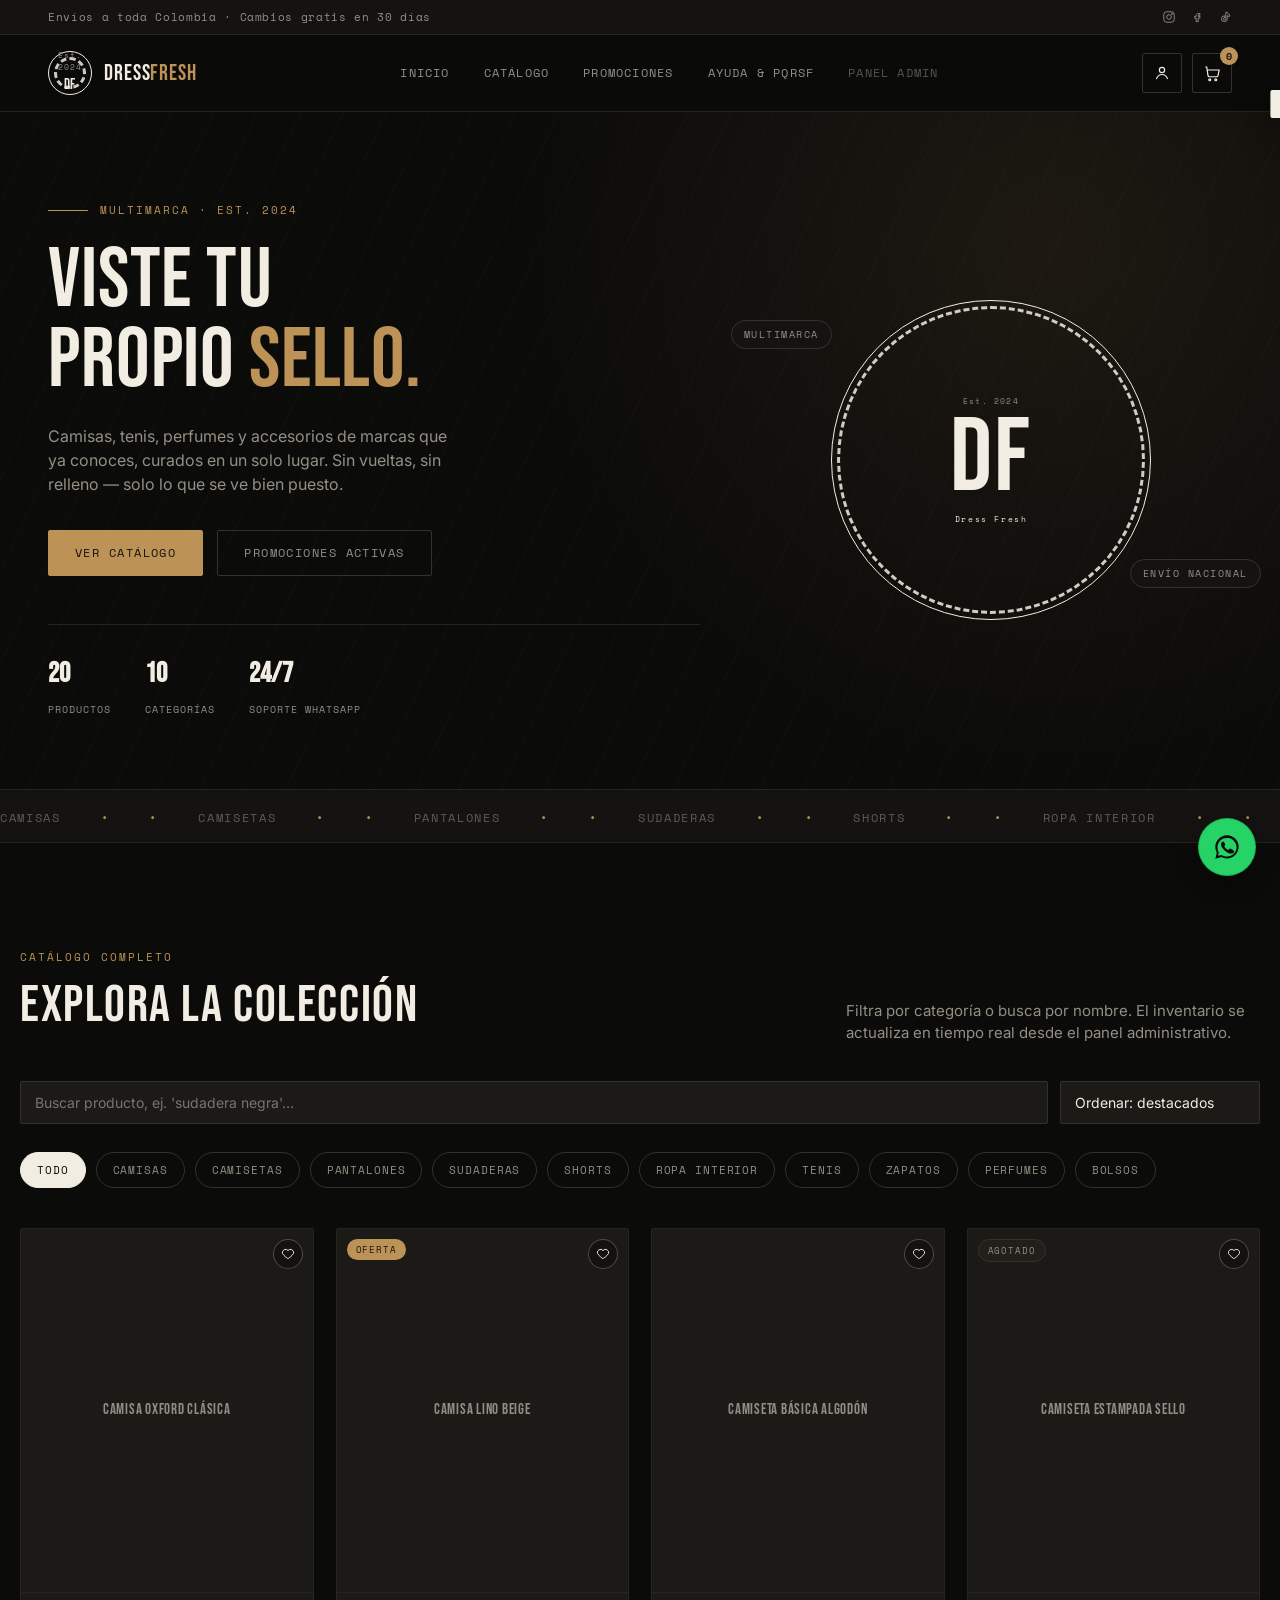
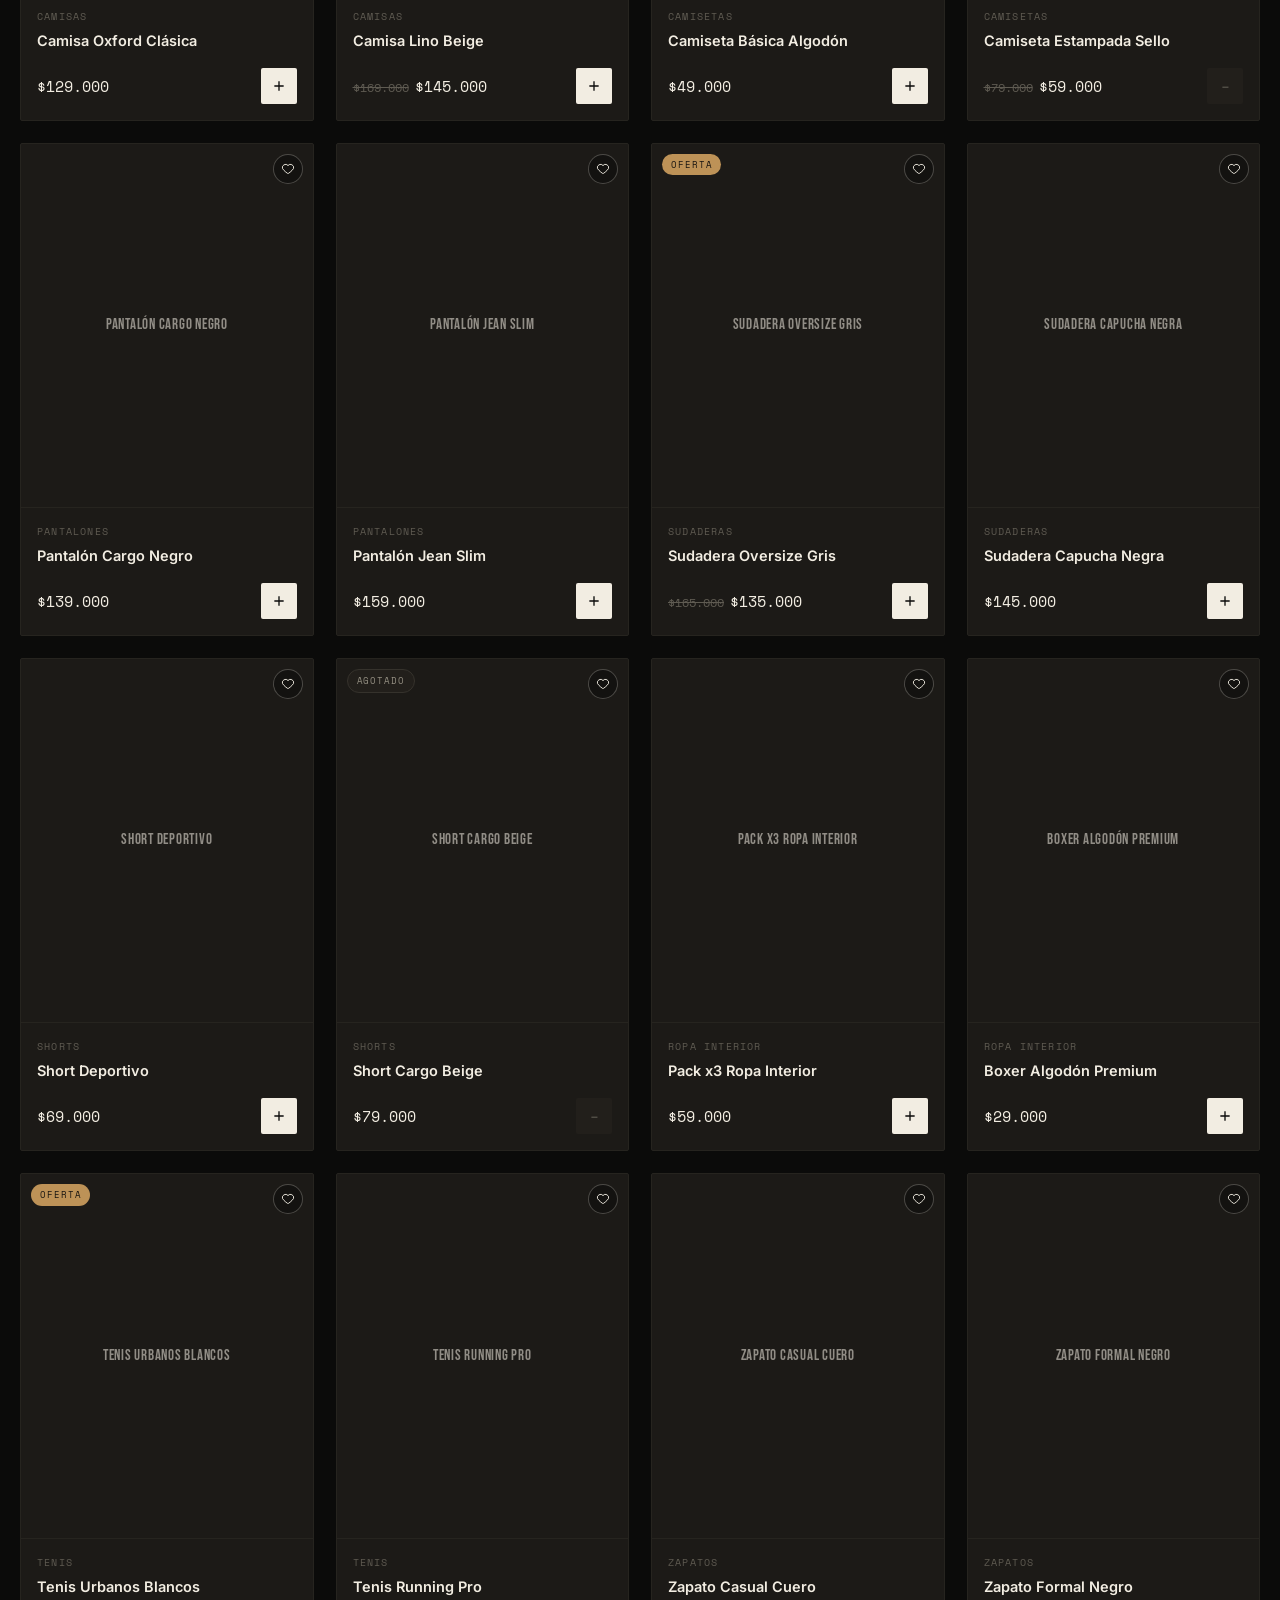
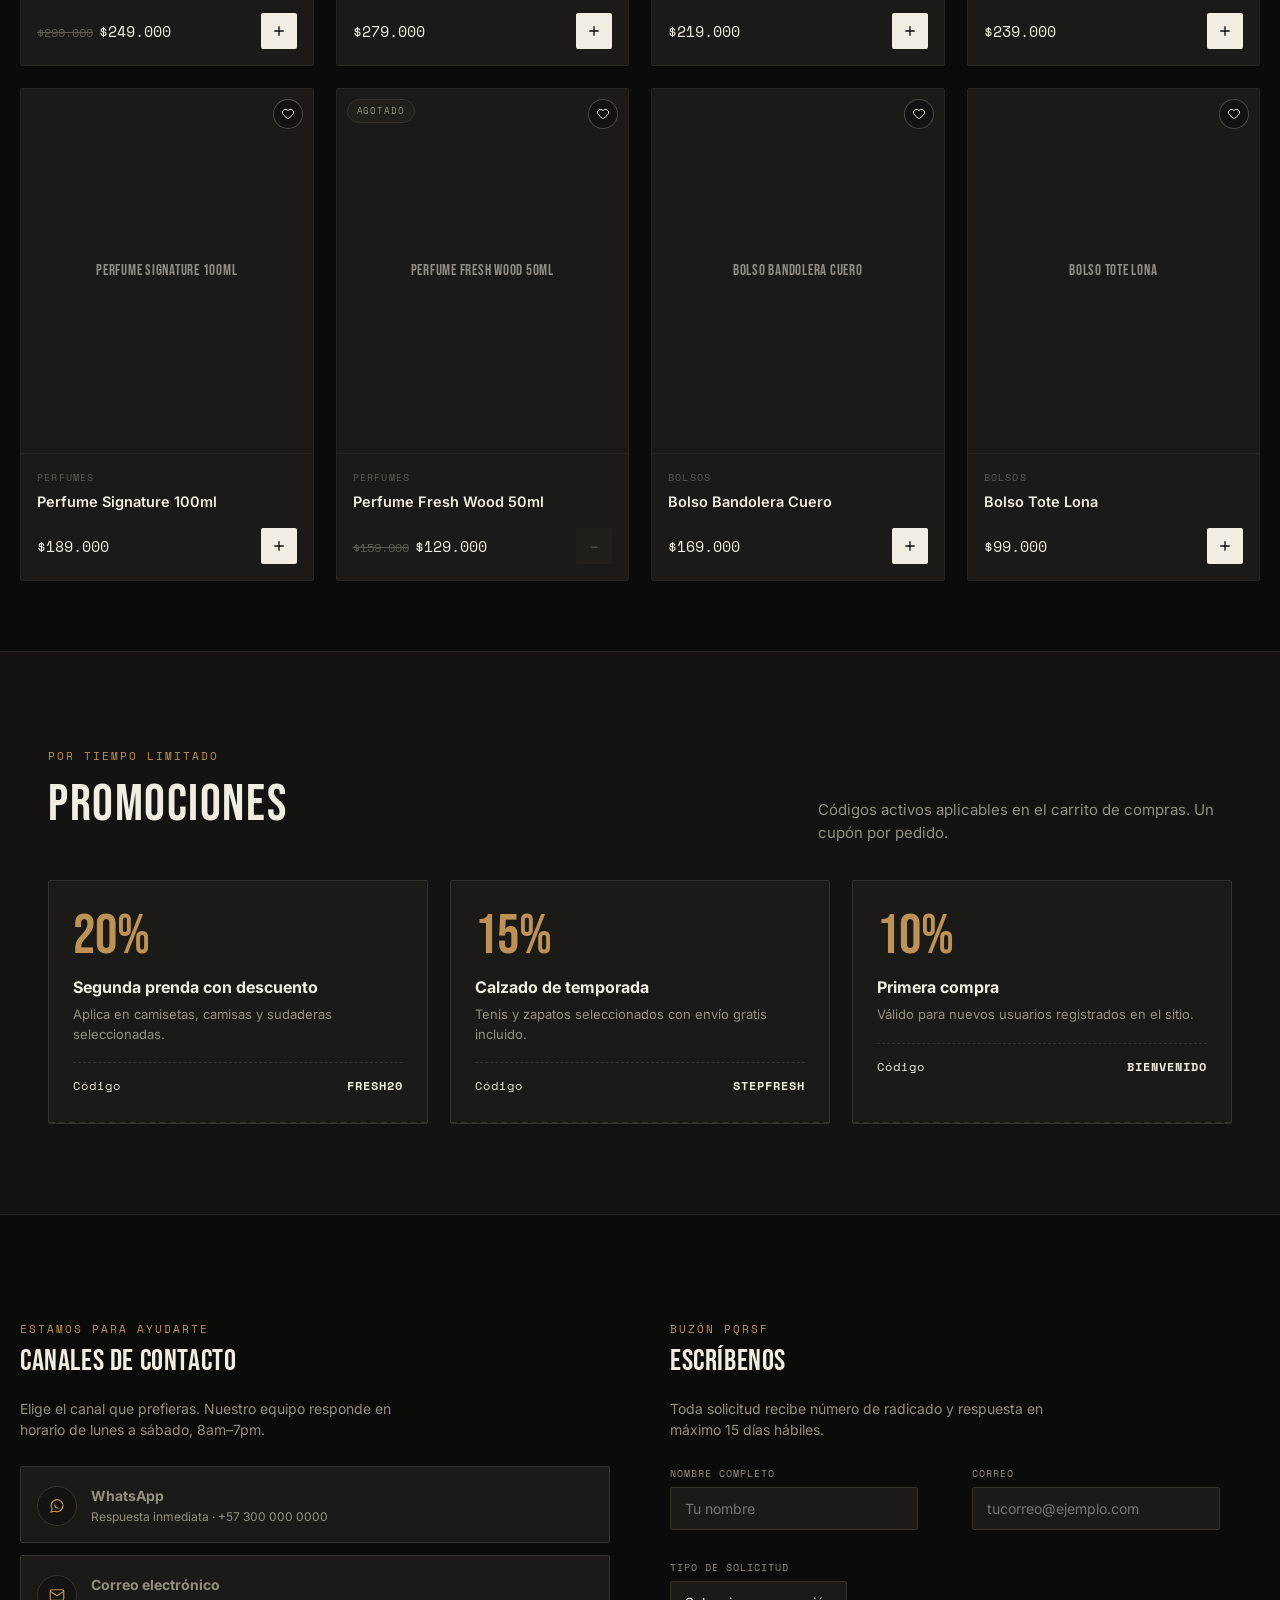
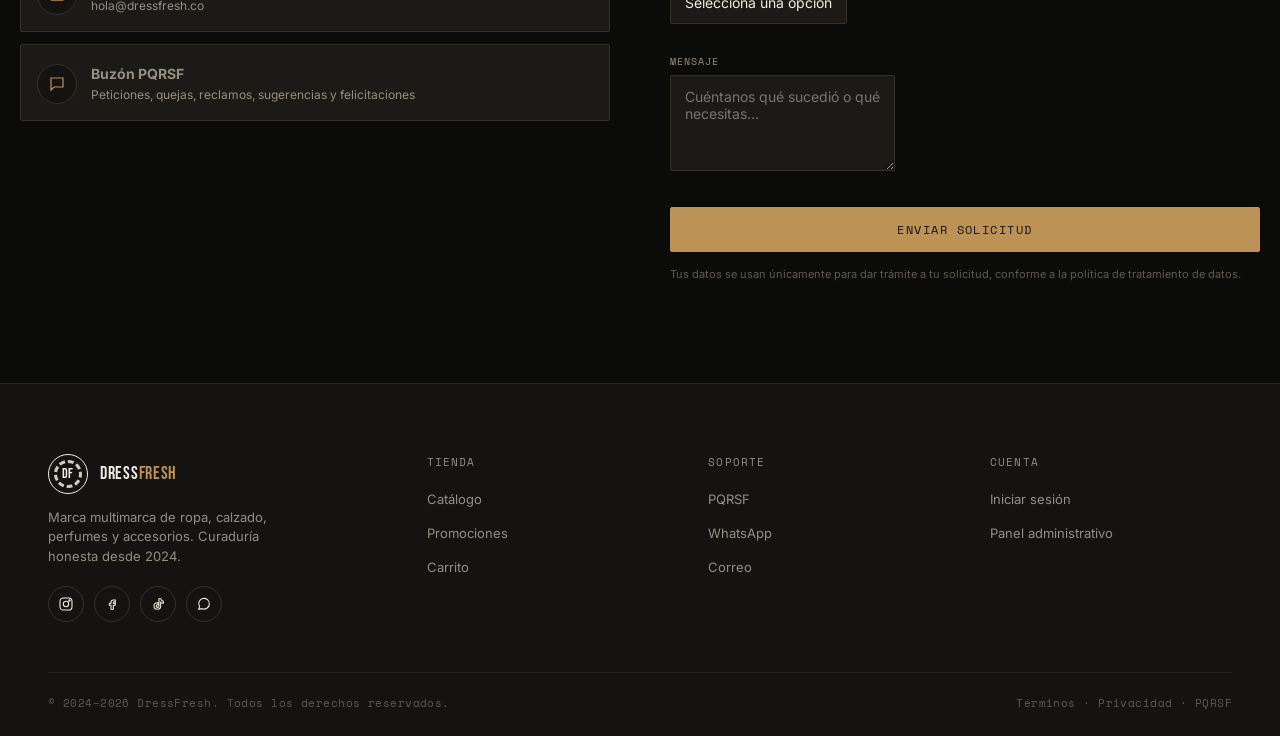
<file: index.html>
<!DOCTYPE html>
<html lang="es">
<head>
<meta charset="UTF-8">
<meta name="viewport" content="width=device-width, initial-scale=1.0">
<title>DressFresh — Multimarca de moda y estilo</title>
<meta name="description" content="DressFresh: ropa, calzado, perfumes y accesorios multimarca. Est. 2024.">
<link rel="stylesheet" href="styles.css">
</head>
<body>

<!-- ============ TOPBAR ============ -->
<div class="topbar">
  <div class="wrap">
    <span>Envíos a toda Colombia · Cambios gratis en 30 días</span>
    <div class="topbar-socials">
      <a href="https://instagram.com/dressfresh" target="_blank" rel="noopener" aria-label="Instagram">
        <svg viewBox="0 0 24 24" fill="none" stroke="currentColor" stroke-width="1.6"><rect x="3" y="3" width="18" height="18" rx="5"/><circle cx="12" cy="12" r="4"/><circle cx="17.2" cy="6.8" r="1"/></svg>
      </a>
      <a href="https://facebook.com/dressfresh" target="_blank" rel="noopener" aria-label="Facebook">
        <svg viewBox="0 0 24 24" fill="none" stroke="currentColor" stroke-width="1.6"><path d="M14 9h3V6h-3c-2 0-3.5 1.5-3.5 3.5V11H8v3h2.5v6H14v-6h2.7l.5-3H14V9.6c0-.4.2-.6.6-.6Z"/></svg>
      </a>
      <a href="https://tiktok.com/@dressfresh" target="_blank" rel="noopener" aria-label="TikTok">
        <svg viewBox="0 0 24 24" fill="none" stroke="currentColor" stroke-width="1.6"><path d="M16 4c.6 2.2 2 3.6 4 4v3c-1.6 0-3-.4-4-1.3V15a5 5 0 1 1-5-5c.3 0 .7 0 1 .1v3.1a2 2 0 1 0 1.4 1.9V4Z"/></svg>
      </a>
    </div>
  </div>
</div>

<!-- ============ HEADER ============ -->
<header class="site-header">
  <div class="wrap nav">
    <a href="#inicio" class="brand">
      <div class="seal">
        <div class="seal-inner">
          <span class="est">Est. 2024</span>
          <span class="df">DF</span>
        </div>
      </div>
      <span class="brand-word">DRESS<span>FRESH</span></span>
    </a>

    <nav class="nav-links" id="navLinks">
      <a href="#inicio">Inicio</a>
      <a href="#catalogo">Catálogo</a>
      <a href="#promos">Promociones</a>
      <a href="#ayuda">Ayuda &amp; PQRSF</a>
      <a href="admin.html" class="admin-link">Panel admin</a>
    </nav>

    <div class="nav-actions">
      <button class="icon-btn" id="btnAccount" aria-label="Cuenta">
        <svg viewBox="0 0 24 24" fill="none" stroke="currentColor" stroke-width="1.6"><circle cx="12" cy="8" r="3.5"/><path d="M4.5 20c1.5-4 4.2-6 7.5-6s6 2 7.5 6"/></svg>
      </button>
      <button class="icon-btn" id="btnCart" aria-label="Carrito de compras">
        <svg viewBox="0 0 24 24" fill="none" stroke="currentColor" stroke-width="1.6"><path d="M3 4h2l1.6 11.2A2 2 0 0 0 8.6 17H18a2 2 0 0 0 2-1.6L21.5 8H6"/><circle cx="9" cy="21" r="1.3"/><circle cx="17" cy="21" r="1.3"/></svg>
        <span class="cart-count" id="cartCount">0</span>
      </button>
      <button class="burger" id="btnBurger" aria-label="Menú">
        <svg viewBox="0 0 24 24" fill="none" stroke="currentColor" stroke-width="1.8" width="20" height="20"><path d="M4 6h16M4 12h16M4 18h16"/></svg>
      </button>
    </div>
  </div>
</header>

<main>
  <!-- ============ HERO ============ -->
  <section class="hero" id="inicio">
    <div class="wrap hero-grid">
      <div>
        <div class="hero-eyebrow-row">
          <span class="rule"></span>
          <span class="eyebrow">Multimarca · Est. 2024</span>
        </div>
        <h1>Viste tu<br>propio <em>sello.</em></h1>
        <p class="lead">Camisas, tenis, perfumes y accesorios de marcas que ya conoces, curados en un solo lugar. Sin vueltas, sin relleno — solo lo que se ve bien puesto.</p>
        <div class="hero-cta">
          <a href="#catalogo" class="btn btn-gold">Ver catálogo</a>
          <a href="#promos" class="btn btn-ghost">Promociones activas</a>
        </div>
        <div class="hero-stats">
          <div><b id="statProducts">0</b><span>Productos</span></div>
          <div><b>10</b><span>Categorías</span></div>
          <div><b>24/7</b><span>Soporte WhatsApp</span></div>
        </div>
      </div>
      <div class="hero-seal-wrap">
        <div class="seal spin" style="--size:320px;">
          <div class="seal-inner">
            <span class="est">Est. 2024</span>
            <span class="df">DF</span>
            <span class="tag">Dress Fresh</span>
          </div>
        </div>
        <span class="hero-orbit-tag tag-1">Multimarca</span>
        <span class="hero-orbit-tag tag-2">Envío nacional</span>
      </div>
    </div>
  </section>

  <!-- marquee -->
  <div class="marquee" aria-hidden="true">
    <div class="marquee-track">
      <span>Camisas<span></span></span><span>Camisetas<span></span></span><span>Pantalones<span></span></span><span>Sudaderas<span></span></span><span>Shorts<span></span></span><span>Ropa interior<span></span></span><span>Tenis<span></span></span><span>Zapatos<span></span></span><span>Perfumes<span></span></span><span>Bolsos<span></span></span>
      <span>Camisas<span></span></span><span>Camisetas<span></span></span><span>Pantalones<span></span></span><span>Sudaderas<span></span></span><span>Shorts<span></span></span><span>Ropa interior<span></span></span><span>Tenis<span></span></span><span>Zapatos<span></span></span><span>Perfumes<span></span></span><span>Bolsos<span></span></span>
    </div>
  </div>

  <!-- ============ CATALOGO ============ -->
  <section class="catalog wrap" id="catalogo">
    <div class="section-head">
      <div>
        <span class="eyebrow">Catálogo completo</span>
        <h2 class="section-title">Explora la colección</h2>
      </div>
      <p class="section-sub">Filtra por categoría o busca por nombre. El inventario se actualiza en tiempo real desde el panel administrativo.</p>
    </div>

    <div class="search-row">
      <input type="search" class="input" id="searchInput" placeholder="Buscar producto, ej. 'sudadera negra'…">
      <select class="input" id="sortSelect" style="max-width:200px;">
        <option value="default">Ordenar: destacados</option>
        <option value="price-asc">Precio: menor a mayor</option>
        <option value="price-desc">Precio: mayor a menor</option>
        <option value="name">Nombre A–Z</option>
      </select>
    </div>

    <div class="filters" id="filters">
      <button class="chip active" data-cat="all">Todo</button>
      <button class="chip" data-cat="camisas">Camisas</button>
      <button class="chip" data-cat="camisetas">Camisetas</button>
      <button class="chip" data-cat="pantalones">Pantalones</button>
      <button class="chip" data-cat="sudaderas">Sudaderas</button>
      <button class="chip" data-cat="shorts">Shorts</button>
      <button class="chip" data-cat="ropa-interior">Ropa interior</button>
      <button class="chip" data-cat="tenis">Tenis</button>
      <button class="chip" data-cat="zapatos">Zapatos</button>
      <button class="chip" data-cat="perfumes">Perfumes</button>
      <button class="chip" data-cat="bolsos">Bolsos</button>
    </div>

    <div class="grid-products" id="productsGrid">
      <!-- inyectado por script.js -->
    </div>
  </section>

  <!-- ============ PROMOCIONES ============ -->
  <section class="promos" id="promos">
    <div class="wrap">
      <div class="section-head">
        <div>
          <span class="eyebrow">Por tiempo limitado</span>
          <h2 class="section-title">Promociones</h2>
        </div>
        <p class="section-sub">Códigos activos aplicables en el carrito de compras. Un cupón por pedido.</p>
      </div>
      <div class="promo-grid">
        <div class="promo-card">
          <div class="promo-pct">20%</div>
          <div class="promo-title">Segunda prenda con descuento</div>
          <p class="promo-desc">Aplica en camisetas, camisas y sudaderas seleccionadas.</p>
          <div class="promo-code"><span>Código</span><b>FRESH20</b></div>
        </div>
        <div class="promo-card">
          <div class="promo-pct">15%</div>
          <div class="promo-title">Calzado de temporada</div>
          <p class="promo-desc">Tenis y zapatos seleccionados con envío gratis incluido.</p>
          <div class="promo-code"><span>Código</span><b>STEPFRESH</b></div>
        </div>
        <div class="promo-card">
          <div class="promo-pct">10%</div>
          <div class="promo-title">Primera compra</div>
          <p class="promo-desc">Válido para nuevos usuarios registrados en el sitio.</p>
          <div class="promo-code"><span>Código</span><b>BIENVENIDO</b></div>
        </div>
      </div>
    </div>
  </section>

  <!-- ============ AYUDA + PQRSF ============ -->
  <section class="help-section wrap" id="ayuda">
    <div class="help-grid">
      <div class="help-col">
        <span class="eyebrow">Estamos para ayudarte</span>
        <h3>Canales de contacto</h3>
        <p class="desc">Elige el canal que prefieras. Nuestro equipo responde en horario de lunes a sábado, 8am–7pm.</p>
        <div class="contact-options">
          <a class="contact-opt" href="https://wa.me/573000000000?text=Hola%20DressFresh%2C%20necesito%20ayuda" target="_blank" rel="noopener">
            <span class="ic"><svg viewBox="0 0 24 24" fill="none" stroke="currentColor" stroke-width="1.6"><path d="M4 20l1.4-4A8 8 0 1 1 9 19l-5 1Z"/><path d="M9 10c0 3 2 5 5 5"/></svg></span>
            <span><strong>WhatsApp</strong><span>Respuesta inmediata · +57 300 000 0000</span></span>
          </a>
          <a class="contact-opt" href="mailto:hola@dressfresh.co">
            <span class="ic"><svg viewBox="0 0 24 24" fill="none" stroke="currentColor" stroke-width="1.6"><rect x="3" y="5" width="18" height="14" rx="2"/><path d="m3 7 9 6 9-6"/></svg></span>
            <span><strong>Correo electrónico</strong><span>hola@dressfresh.co</span></span>
          </a>
          <a class="contact-opt" href="#" id="openPqrsfInfo">
            <span class="ic"><svg viewBox="0 0 24 24" fill="none" stroke="currentColor" stroke-width="1.6"><path d="M4 4h16v12H8l-4 4Z"/></svg></span>
            <span><strong>Buzón PQRSF</strong><span>Peticiones, quejas, reclamos, sugerencias y felicitaciones</span></span>
          </a>
        </div>
      </div>

      <div class="help-col">
        <span class="eyebrow">Buzón PQRSF</span>
        <h3>Escríbenos</h3>
        <p class="desc">Toda solicitud recibe número de radicado y respuesta en máximo 15 días hábiles.</p>
        <form class="form-stack" id="pqrsfForm">
          <div class="form-row-2">
            <div class="field">
              <label for="pqNombre">Nombre completo</label>
              <input class="input" id="pqNombre" required placeholder="Tu nombre">
            </div>
            <div class="field">
              <label for="pqEmail">Correo</label>
              <input class="input" type="email" id="pqEmail" required placeholder="tucorreo@ejemplo.com">
            </div>
          </div>
          <div class="field">
            <label for="pqTipo">Tipo de solicitud</label>
            <select class="input" id="pqTipo" required>
              <option value="">Selecciona una opción</option>
              <option>Petición</option>
              <option>Queja</option>
              <option>Reclamo</option>
              <option>Sugerencia</option>
              <option>Felicitación</option>
            </select>
          </div>
          <div class="field">
            <label for="pqMensaje">Mensaje</label>
            <textarea class="input" id="pqMensaje" required placeholder="Cuéntanos qué sucedió o qué necesitas…"></textarea>
          </div>
          <button class="btn btn-gold btn-block" type="submit">Enviar solicitud</button>
          <p class="form-note">Tus datos se usan únicamente para dar trámite a tu solicitud, conforme a la política de tratamiento de datos.</p>
          <div class="form-success" id="pqrsfSuccess"></div>
        </form>
      </div>
    </div>
  </section>
</main>

<!-- ============ FOOTER ============ -->
<footer>
  <div class="wrap">
    <div class="footer-grid">
      <div class="footer-brand">
        <div class="brand">
          <div class="seal" style="--size:40px;">
            <div class="seal-inner"><span class="df" style="font-size:14px;">DF</span></div>
          </div>
          <span class="brand-word" style="font-size:18px;">DRESS<span>FRESH</span></span>
        </div>
        <p>Marca multimarca de ropa, calzado, perfumes y accesorios. Curaduría honesta desde 2024.</p>
        <div class="footer-socials">
          <a href="https://instagram.com/dressfresh" target="_blank" rel="noopener" aria-label="Instagram"><svg viewBox="0 0 24 24" fill="none" stroke="currentColor" stroke-width="1.6"><rect x="3" y="3" width="18" height="18" rx="5"/><circle cx="12" cy="12" r="4"/><circle cx="17.2" cy="6.8" r="1"/></svg></a>
          <a href="https://facebook.com/dressfresh" target="_blank" rel="noopener" aria-label="Facebook"><svg viewBox="0 0 24 24" fill="none" stroke="currentColor" stroke-width="1.6"><path d="M14 9h3V6h-3c-2 0-3.5 1.5-3.5 3.5V11H8v3h2.5v6H14v-6h2.7l.5-3H14V9.6c0-.4.2-.6.6-.6Z"/></svg></a>
          <a href="https://tiktok.com/@dressfresh" target="_blank" rel="noopener" aria-label="TikTok"><svg viewBox="0 0 24 24" fill="none" stroke="currentColor" stroke-width="1.6"><path d="M16 4c.6 2.2 2 3.6 4 4v3c-1.6 0-3-.4-4-1.3V15a5 5 0 1 1-5-5c.3 0 .7 0 1 .1v3.1a2 2 0 1 0 1.4 1.9V4Z"/></svg></a>
          <a href="https://wa.me/573000000000" target="_blank" rel="noopener" aria-label="WhatsApp"><svg viewBox="0 0 24 24" fill="none" stroke="currentColor" stroke-width="1.6"><path d="M4 20l1.4-4A8 8 0 1 1 9 19l-5 1Z"/></svg></a>
        </div>
      </div>
      <div class="footer-col">
        <h4>Tienda</h4>
        <ul>
          <li><a href="#catalogo">Catálogo</a></li>
          <li><a href="#promos">Promociones</a></li>
          <li><a href="#" id="footerCartLink">Carrito</a></li>
        </ul>
      </div>
      <div class="footer-col">
        <h4>Soporte</h4>
        <ul>
          <li><a href="#ayuda">PQRSF</a></li>
          <li><a href="https://wa.me/573000000000" target="_blank" rel="noopener">WhatsApp</a></li>
          <li><a href="mailto:hola@dressfresh.co">Correo</a></li>
        </ul>
      </div>
      <div class="footer-col">
        <h4>Cuenta</h4>
        <ul>
          <li><a href="#" id="footerLoginLink">Iniciar sesión</a></li>
          <li><a href="admin.html">Panel administrativo</a></li>
        </ul>
      </div>
    </div>
    <div class="footer-bottom">
      <span>© 2024–2026 DressFresh. Todos los derechos reservados.</span>
      <span><a href="#">Términos</a> · <a href="#">Privacidad</a> · <a href="#">PQRSF</a></span>
    </div>
  </div>
</footer>

<!-- ============ FAB WHATSAPP ============ -->
<a class="fab-whatsapp" href="https://wa.me/573000000000?text=Hola%20DressFresh%2C%20tengo%20una%20pregunta" target="_blank" rel="noopener" aria-label="Ayuda vía WhatsApp">
  <span class="fab-tooltip">¿Necesitas ayuda?</span>
  <svg viewBox="0 0 24 24" fill="currentColor"><path d="M12 2C6.5 2 2 6.5 2 12c0 1.8.5 3.5 1.3 5L2 22l5.2-1.4c1.4.8 3 1.2 4.8 1.2 5.5 0 10-4.5 10-10S17.5 2 12 2Zm0 18.2c-1.6 0-3.1-.4-4.4-1.2l-.3-.2-3.1.8.8-3-.2-.3A8.2 8.2 0 1 1 20.2 12c0 4.5-3.7 8.2-8.2 8.2Zm4.5-6.1c-.2-.1-1.5-.7-1.7-.8-.2-.1-.4-.1-.6.1-.2.2-.7.8-.8.9-.1.2-.3.2-.5.1-.2-.1-1-.4-1.9-1.2-.7-.6-1.2-1.4-1.3-1.6-.1-.2 0-.4.1-.5.1-.1.2-.3.4-.4.1-.1.2-.3.2-.4.1-.2 0-.3 0-.4 0-.1-.6-1.5-.8-2-.2-.5-.4-.4-.6-.4h-.5c-.2 0-.5.1-.7.3-.2.2-.9.9-.9 2.2s1 2.6 1.1 2.7c.1.2 2 3 4.7 4.2.7.3 1.2.5 1.6.6.7.2 1.3.2 1.8.1.5-.1 1.5-.6 1.8-1.2.2-.6.2-1.1.1-1.2 0-.2-.2-.2-.4-.3Z"/></svg>
</a>

<!-- ============ TOAST ============ -->
<div class="toast" id="toast"></div>

<!-- ============ AUTH MODAL ============ -->
<div class="overlay" id="authOverlay">
  <div class="modal">
    <button class="modal-close" data-close="authOverlay" aria-label="Cerrar">✕</button>
    <div class="modal-head">
      <span class="eyebrow">Tu cuenta</span>
      <h3 id="authTitle">Bienvenido de nuevo</h3>
    </div>
    <div class="modal-tabs">
      <button class="modal-tab active" data-tab="login">Ingresar</button>
      <button class="modal-tab" data-tab="register">Crear cuenta</button>
    </div>

    <div class="modal-pane active" id="paneLogin">
      <form id="loginForm">
        <div class="field">
          <label for="loginEmail">Correo</label>
          <input class="input" type="email" id="loginEmail" required placeholder="tucorreo@ejemplo.com">
        </div>
        <div class="field">
          <label for="loginPass">Contraseña</label>
          <input class="input" type="password" id="loginPass" required placeholder="••••••••">
        </div>
        <button class="btn btn-gold btn-block" type="submit">Iniciar sesión</button>
        <div class="form-msg" id="loginMsg"></div>
      </form>
      <p class="form-foot-link">Cuenta demo: <b>demo@dressfresh.co</b> / <b>demo1234</b></p>
    </div>

    <div class="modal-pane" id="paneRegister">
      <form id="registerForm">
        <div class="field">
          <label for="regName">Nombre</label>
          <input class="input" id="regName" required placeholder="Tu nombre">
        </div>
        <div class="field">
          <label for="regEmail">Correo</label>
          <input class="input" type="email" id="regEmail" required placeholder="tucorreo@ejemplo.com">
        </div>
        <div class="field">
          <label for="regPass">Contraseña</label>
          <input class="input" type="password" id="regPass" required placeholder="Mínimo 6 caracteres">
        </div>
        <button class="btn btn-gold btn-block" type="submit">Crear cuenta</button>
        <div class="form-msg" id="registerMsg"></div>
      </form>
    </div>
  </div>
</div>

<!-- ============ CART DRAWER ============ -->
<div class="drawer-layer" id="cartDrawer">
  <div class="drawer-backdrop" data-close-drawer></div>
  <div class="drawer">
    <div class="drawer-head">
      <h3>Tu carrito</h3>
      <button class="modal-close" data-close-drawer aria-label="Cerrar carrito">✕</button>
    </div>
    <div class="drawer-body" id="cartBody">
      <!-- inyectado -->
    </div>
    <div class="drawer-foot">
      <div class="cart-summary-row"><span>Subtotal</span><span id="cartSubtotal">$0</span></div>
      <div class="cart-summary-row"><span>Envío</span><span id="cartShipping">A calcular</span></div>
      <div class="cart-total-row"><span>Total</span><span id="cartTotal">$0</span></div>
      <button class="btn btn-gold btn-block" id="btnCheckout">Pagar en línea</button>
    </div>
  </div>
</div>

<!-- ============ CHECKOUT / PAGO MODAL ============ -->
<div class="overlay" id="checkoutOverlay">
  <div class="modal">
    <button class="modal-close" data-close="checkoutOverlay" aria-label="Cerrar">✕</button>
    <div class="modal-head">
      <span class="eyebrow">Pago en línea</span>
      <h3>Finalizar compra</h3>
    </div>
    <div class="checkout-summary" id="checkoutSummary"></div>
    <div class="pay-methods">
      <button class="pay-method active" data-method="Tarjeta">Tarjeta</button>
      <button class="pay-method" data-method="PSE">PSE</button>
      <button class="pay-method" data-method="Nequi/Daviplata">Nequi</button>
    </div>
    <form id="checkoutForm" class="form-stack">
      <div class="field" id="cardFields">
        <label for="ccNumber">Número de tarjeta</label>
        <input class="input" id="ccNumber" placeholder="0000 0000 0000 0000" maxlength="19">
        <div class="form-row-2" style="margin-top:12px;">
          <input class="input" id="ccExp" placeholder="MM/AA" maxlength="5">
          <input class="input" id="ccCvv" placeholder="CVV" maxlength="4">
        </div>
      </div>
      <div class="field">
        <label for="ccName">Nombre del titular / cuenta</label>
        <input class="input" id="ccName" required placeholder="Como aparece en el medio de pago">
      </div>
      <button class="btn btn-gold btn-block" type="submit">Confirmar pago</button>
      <p class="form-note">Simulación de pago con fines de demostración. No se procesan transacciones reales.</p>
      <div class="form-msg" id="checkoutMsg"></div>
    </form>
  </div>
</div>

<script src="script.js"></script>
</body>
</html>
</file>
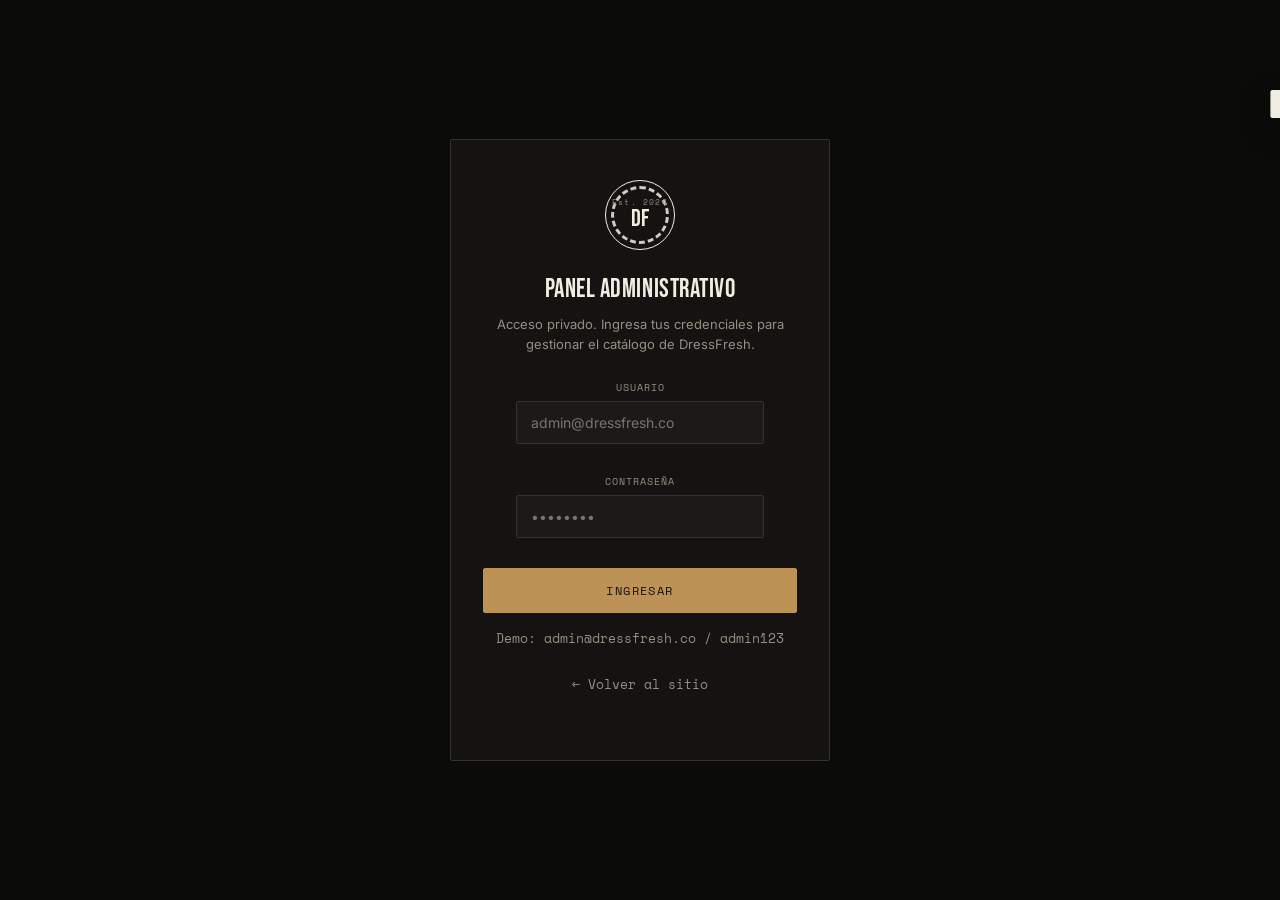
<file: admin.html>
<!DOCTYPE html>
<html lang="es">
<head>
<meta charset="UTF-8">
<meta name="viewport" content="width=device-width, initial-scale=1.0">
<title>DressFresh — Panel administrativo</title>
<link rel="stylesheet" href="styles.css">
<style>
  body{ background: var(--bg); }
  .admin-shell{ display:none; min-height:100vh; }
  .admin-shell.show{ display:flex; }
  .admin-sidebar{
    width: 240px; flex-shrink:0; background: var(--bg-alt);
    border-right:1px solid var(--line-soft); padding: 28px 20px;
    display:flex; flex-direction:column; gap: 30px;
    position:sticky; top:0; height:100vh;
  }
  .admin-brand{ display:flex; align-items:center; gap:10px; }
  .admin-brand .seal{ --size:36px; }
  .admin-brand span{ font-family:var(--display); font-size:18px; letter-spacing:.03em; }
  .admin-nav{ display:flex; flex-direction:column; gap:6px; }
  .admin-nav a{
    font-family: var(--mono); font-size:12px; letter-spacing:.06em; text-transform:uppercase;
    color: var(--muted); padding: 11px 12px; border-radius: var(--radius);
    display:flex; align-items:center; gap:10px;
  }
  .admin-nav a.active, .admin-nav a:hover{ background: var(--surface-2); color: var(--white); }
  .admin-main{ flex:1; padding: 34px 40px; overflow-y:auto; }
  .admin-topline{ display:flex; justify-content:space-between; align-items:center; margin-bottom: 30px; flex-wrap:wrap; gap:14px; }
  .admin-topline h2{ font-size: 30px; text-transform:uppercase; }
  .stat-row{ display:grid; grid-template-columns: repeat(4,1fr); gap:16px; margin-bottom: 34px; }
  .stat-card{ background: var(--surface); border:1px solid var(--line-soft); border-radius: var(--radius); padding:18px; }
  .stat-card b{ display:block; font-family: var(--display); font-size:30px; }
  .stat-card span{ font-family: var(--mono); font-size:10px; letter-spacing:.1em; text-transform:uppercase; color:var(--muted); }
  .admin-panel{ background: var(--surface); border:1px solid var(--line-soft); border-radius: var(--radius); padding: 24px; margin-bottom:28px; }
  .admin-panel h3{ font-size:20px; text-transform:uppercase; margin-bottom:16px; }
  table{ width:100%; border-collapse: collapse; font-size:13px; }
  th{ text-align:left; font-family:var(--mono); font-size:10px; letter-spacing:.08em; text-transform:uppercase; color:var(--muted); padding: 10px 8px; border-bottom:1px solid var(--line); }
  td{ padding: 12px 8px; border-bottom:1px solid var(--line-soft); vertical-align:middle; }
  tr:last-child td{ border-bottom:none; }
  .stock-pill{ font-family:var(--mono); font-size:11px; padding:3px 9px; border-radius:999px; border:1px solid var(--line); }
  .stock-pill.low{ color:#d98b3f; border-color:#6b4b23; }
  .stock-pill.out{ color:var(--red); border-color:#5a2a1f; }
  .stock-pill.ok{ color:var(--gold); border-color: var(--gold-soft); }
  .row-actions{ display:flex; gap:8px; }
  .row-actions button{
    border:1px solid var(--line); background:transparent; color:var(--white);
    padding: 6px 10px; border-radius: var(--radius); font-family:var(--mono); font-size:10px; letter-spacing:.05em; text-transform:uppercase;
  }
  .row-actions button:hover{ border-color: var(--gold); color:var(--gold); }
  .row-actions button.danger:hover{ border-color:var(--red); color:var(--red); }
  .login-shell{
    min-height:100vh; display:flex; align-items:center; justify-content:center; padding: 20px;
  }
  .login-box{
    width:100%; max-width: 380px; background: var(--bg-alt); border:1px solid var(--line);
    border-radius: var(--radius); padding: 40px 32px; text-align:center;
  }
  .login-box .seal{ --size:70px; margin: 0 auto 20px; }
  .login-box h2{ font-size:26px; text-transform:uppercase; margin-bottom:6px; }
  .login-box p{ color:var(--muted); font-size:13px; margin-bottom: 26px; }
  .form-hint{ font-size:11px; color: var(--muted-2); margin-top:16px; font-family: var(--mono); }
  .pqrsf-list{ display:flex; flex-direction:column; gap:10px; max-height:320px; overflow-y:auto; }
  .pqrsf-item{ border:1px solid var(--line-soft); border-radius: var(--radius); padding:12px 14px; font-size:13px; }
  .pqrsf-item .meta{ font-family:var(--mono); font-size:10px; color:var(--muted); text-transform:uppercase; letter-spacing:.06em; margin-bottom:4px; }
  .modal-wide{ max-width: 520px; }
</style>
</head>
<body>

<!-- ============ LOGIN GATE ============ -->
<div class="login-shell" id="loginShell">
  <div class="login-box">
    <div class="seal">
      <div class="seal-inner"><span class="est">Est. 2024</span><span class="df">DF</span></div>
    </div>
    <h2>Panel administrativo</h2>
    <p>Acceso privado. Ingresa tus credenciales para gestionar el catálogo de DressFresh.</p>
    <form id="adminLoginForm" class="form-stack">
      <div class="field">
        <label for="adminUser">Usuario</label>
        <input class="input" id="adminUser" required placeholder="admin@dressfresh.co">
      </div>
      <div class="field">
        <label for="adminPass">Contraseña</label>
        <input class="input" type="password" id="adminPass" required placeholder="••••••••">
      </div>
      <button class="btn btn-gold btn-block" type="submit">Ingresar</button>
      <div class="form-msg" id="adminLoginMsg"></div>
    </form>
    <p class="form-hint">Demo: admin@dressfresh.co / admin123</p>
    <p class="form-hint"><a href="index.html">← Volver al sitio</a></p>
  </div>
</div>

<!-- ============ ADMIN SHELL ============ -->
<div class="admin-shell" id="adminShell">
  <aside class="admin-sidebar">
    <div class="admin-brand">
      <div class="seal"><div class="seal-inner"><span class="df" style="font-size:12px;">DF</span></div></div>
      <span>DRESSFRESH<br><small style="font-family:var(--mono);font-size:9px;color:var(--muted);letter-spacing:.1em;">ADMIN</small></span>
    </div>
    <nav class="admin-nav">
      <a href="#" class="active" data-panel="panelProducts">Productos</a>
      <a href="#" data-panel="panelPqrsf">Buzón PQRSF</a>
      <a href="#" data-panel="panelUsers">Usuarios registrados</a>
      <a href="index.html">Ver sitio público</a>
      <a href="#" id="adminLogout">Cerrar sesión</a>
    </nav>
  </aside>

  <main class="admin-main">
    <div class="admin-topline">
      <h2>Gestión de productos</h2>
      <button class="btn btn-gold" id="btnNewProduct">+ Nuevo producto</button>
    </div>

    <div class="stat-row">
      <div class="stat-card"><b id="stTotal">0</b><span>Productos totales</span></div>
      <div class="stat-card"><b id="stOut">0</b><span>Agotados</span></div>
      <div class="stat-card"><b id="stPromo">0</b><span>En promoción</span></div>
      <div class="stat-card"><b id="stValue">$0</b><span>Valor de inventario</span></div>
    </div>

    <section class="admin-panel" id="panelProducts">
      <h3>Catálogo</h3>
      <div style="overflow-x:auto;">
        <table>
          <thead>
            <tr><th>Producto</th><th>Categoría</th><th>Precio</th><th>Stock</th><th>Promo</th><th>Acciones</th></tr>
          </thead>
          <tbody id="productsTableBody"></tbody>
        </table>
      </div>
    </section>

    <section class="admin-panel" id="panelPqrsf" style="display:none;">
      <h3>Solicitudes PQRSF recibidas</h3>
      <div class="pqrsf-list" id="pqrsfList"></div>
    </section>

    <section class="admin-panel" id="panelUsers" style="display:none;">
      <h3>Usuarios registrados</h3>
      <div style="overflow-x:auto;">
        <table>
          <thead><tr><th>Nombre</th><th>Correo</th><th>Registrado</th></tr></thead>
          <tbody id="usersTableBody"></tbody>
        </table>
      </div>
    </section>
  </main>
</div>

<!-- ============ PRODUCT FORM MODAL ============ -->
<div class="overlay" id="productOverlay">
  <div class="modal modal-wide">
    <button class="modal-close" data-close="productOverlay" aria-label="Cerrar">✕</button>
    <div class="modal-head">
      <span class="eyebrow" id="productModalEyebrow">Nuevo producto</span>
      <h3 id="productModalTitle">Agregar producto</h3>
    </div>
    <form id="productForm" class="form-stack">
      <input type="hidden" id="prodId">
      <div class="field">
        <label for="prodName">Nombre del producto</label>
        <input class="input" id="prodName" required placeholder="Ej. Camisa Oxford Clásica">
      </div>
      <div class="form-row-2">
        <div class="field">
          <label for="prodCat">Categoría</label>
          <select class="input" id="prodCat" required>
            <option value="camisas">Camisas</option>
            <option value="camisetas">Camisetas</option>
            <option value="pantalones">Pantalones</option>
            <option value="sudaderas">Sudaderas</option>
            <option value="shorts">Shorts</option>
            <option value="ropa-interior">Ropa interior</option>
            <option value="tenis">Tenis</option>
            <option value="zapatos">Zapatos</option>
            <option value="perfumes">Perfumes</option>
            <option value="bolsos">Bolsos</option>
          </select>
        </div>
        <div class="field">
          <label for="prodStock">Stock disponible</label>
          <input class="input" type="number" min="0" id="prodStock" required placeholder="0">
        </div>
      </div>
      <div class="form-row-2">
        <div class="field">
          <label for="prodPrice">Precio (COP)</label>
          <input class="input" type="number" min="0" id="prodPrice" required placeholder="0">
        </div>
        <div class="field">
          <label for="prodOldPrice">Precio anterior (opcional)</label>
          <input class="input" type="number" min="0" id="prodOldPrice" placeholder="0">
        </div>
      </div>
      <div class="field" style="display:flex; align-items:center; gap:10px;">
        <input type="checkbox" id="prodPromo" style="width:16px;height:16px;">
        <label for="prodPromo" style="margin:0;">Marcar como producto en promoción</label>
      </div>
      <button class="btn btn-gold btn-block" type="submit" id="prodSubmitBtn">Guardar producto</button>
      <div class="form-msg" id="productMsg"></div>
    </form>
  </div>
</div>

<div class="toast" id="toast"></div>

<script src="admin.js"></script>
</body>
</html>
</file>
<file: styles.css>
/* ==========================================================================
   DressFresh — Design tokens
   Inspired by the brand seal: black ground, warm off-white ink, brass stamp
   accent, perforated ring motif.
   ========================================================================== */

@import url('https://fonts.googleapis.com/css2?family=Bebas+Neue&family=Inter:wght@400;500;600;700&family=Space+Mono:wght@400;700&display=swap');

:root{
  --bg:        #0b0b0a;
  --bg-alt:    #141311;
  --surface:   #1c1a17;
  --surface-2: #221f1b;
  --line:      #35322c;
  --line-soft: #26241f;
  --white:     #f2ede2;
  --muted:     #948f82;
  --muted-2:   #5f5b52;
  --gold:      #bd9257;
  --gold-soft: #8a6d43;
  --red:       #a5442f;

  --display: 'Bebas Neue', sans-serif;
  --body: 'Inter', system-ui, sans-serif;
  --mono: 'Space Mono', monospace;

  --radius: 2px;
  --gap: 24px;
  --maxw: 1240px;
}

*{ box-sizing: border-box; }
html{ scroll-behavior: smooth; }
body{
  margin:0;
  background: var(--bg);
  color: var(--white);
  font-family: var(--body);
  font-size: 16px;
  line-height: 1.5;
  -webkit-font-smoothing: antialiased;
}
img{ max-width:100%; display:block; }
a{ color: inherit; text-decoration:none; }
button{ font-family: inherit; cursor:pointer; }
ul{ list-style:none; margin:0; padding:0; }
h1,h2,h3,h4{ margin:0; font-family: var(--display); font-weight:400; letter-spacing:.02em; }
p{ margin:0; }
:focus-visible{ outline: 2px solid var(--gold); outline-offset: 2px; }

.wrap{
  max-width: var(--maxw);
  margin: 0 auto;
  padding: 0 28px;
}
.eyebrow{
  font-family: var(--mono);
  font-size: 11px;
  letter-spacing: .18em;
  text-transform: uppercase;
  color: var(--gold);
}
.section-title{
  font-size: clamp(32px, 5vw, 52px);
  text-transform: uppercase;
  letter-spacing: .03em;
}
.section-sub{
  color: var(--muted);
  max-width: 46ch;
  font-size: 15px;
  margin-top: 8px;
}
.section-head{
  display:flex;
  justify-content:space-between;
  align-items:flex-end;
  gap: 20px;
  flex-wrap: wrap;
  margin-bottom: 36px;
}

/* ---------- Perforated ring — the brand's signature mark ---------- */
.seal{
  --size: 120px;
  width: var(--size);
  height: var(--size);
  border-radius: 50%;
  position: relative;
  display:flex;
  align-items:center;
  justify-content:center;
  flex-shrink:0;
}
.seal::before{
  content:"";
  position:absolute; inset:0;
  border-radius:50%;
  border: 1px solid var(--white);
}
.seal::after{
  content:"";
  position:absolute; inset:6px;
  border-radius:50%;
  border: 3px dashed var(--white);
  opacity:.85;
}
.seal-inner{
  position:relative;
  text-align:center;
  font-family: var(--display);
  z-index:1;
}
.seal-inner .df{ font-size: calc(var(--size) * .34); line-height:1; letter-spacing:.02em; }
.seal-inner .est{ font-family: var(--mono); font-size: 8px; letter-spacing:.15em; color:var(--muted); display:block; }
.seal-inner .tag{ font-family: var(--mono); font-size: 8px; letter-spacing:.2em; display:block; margin-top:2px;}

.seal.spin::after{ animation: spin 40s linear infinite; }
@keyframes spin{ to{ transform: rotate(360deg); } }
@media (prefers-reduced-motion: reduce){ .seal.spin::after{ animation:none; } }

/* ---------- Buttons ---------- */
.btn{
  display:inline-flex;
  align-items:center;
  justify-content:center;
  gap:8px;
  padding: 13px 26px;
  border-radius: var(--radius);
  font-family: var(--mono);
  font-size: 12px;
  letter-spacing: .12em;
  text-transform: uppercase;
  border: 1px solid var(--white);
  background: transparent;
  color: var(--white);
  transition: background .15s ease, color .15s ease, border-color .15s ease, transform .1s ease;
  white-space: nowrap;
}
.btn:hover{ background: var(--white); color: var(--bg); }
.btn:active{ transform: scale(.97); }
.btn-gold{
  border-color: var(--gold);
  background: var(--gold);
  color: #171410;
}
.btn-gold:hover{ background: transparent; color: var(--gold); }
.btn-ghost{ border-color: var(--line); color: var(--muted); }
.btn-ghost:hover{ background: var(--surface-2); color: var(--white); border-color: var(--muted-2); }
.btn-block{ width:100%; }
.btn-sm{ padding: 8px 14px; font-size: 11px; }
.btn[disabled]{ opacity:.4; cursor:not-allowed; }
.btn[disabled]:hover{ background:transparent; color:var(--white); }

/* ==========================================================================
   Top utility bar
   ========================================================================== */
.topbar{
  background: var(--bg-alt);
  border-bottom: 1px solid var(--line-soft);
  font-family: var(--mono);
  font-size: 11px;
  letter-spacing: .06em;
  color: var(--muted);
}
.topbar .wrap{
  display:flex;
  justify-content:space-between;
  align-items:center;
  height: 34px;
}
.topbar-socials{ display:flex; gap:14px; }
.topbar-socials a{ color: var(--muted); display:flex; align-items:center; transition:color .15s; }
.topbar-socials a:hover{ color: var(--gold); }
.topbar-socials svg{ width:14px; height:14px; }

/* ==========================================================================
   Header / Nav
   ========================================================================== */
header.site-header{
  position: sticky; top:0; z-index: 60;
  background: rgba(11,11,10,.92);
  backdrop-filter: blur(8px);
  border-bottom: 1px solid var(--line-soft);
}
.nav{
  display:flex;
  align-items:center;
  justify-content:space-between;
  height: 76px;
}
.brand{ display:flex; align-items:center; gap:12px; }
.brand .seal{ --size:44px; }
.brand-word{ font-family: var(--display); font-size: 22px; letter-spacing: .04em; }
.brand-word span{ color: var(--gold); }

.nav-links{ display:flex; gap: 34px; align-items:center; }
.nav-links a{
  font-family: var(--mono);
  font-size: 12px;
  letter-spacing: .1em;
  text-transform: uppercase;
  color: var(--muted);
  padding: 6px 0;
  border-bottom: 1px solid transparent;
  transition: color .15s, border-color .15s;
}
.nav-links a:hover{ color: var(--white); border-color: var(--gold); }

.nav-actions{ display:flex; align-items:center; gap:10px; }
.icon-btn{
  width:40px; height:40px;
  display:flex; align-items:center; justify-content:center;
  border:1px solid var(--line);
  border-radius: var(--radius);
  background: transparent;
  color: var(--white);
  position:relative;
  transition: border-color .15s, background .15s;
}
.icon-btn:hover{ border-color: var(--gold); background: var(--surface-2); }
.icon-btn svg{ width:18px; height:18px; }
.cart-count{
  position:absolute; top:-7px; right:-7px;
  background: var(--gold); color:#171410;
  font-family: var(--mono); font-size: 10px; font-weight:700;
  min-width:18px; height:18px; border-radius: 50%;
  display:flex; align-items:center; justify-content:center;
  padding: 0 3px;
}
.burger{ display:none; }

/* ==========================================================================
   Hero
   ========================================================================== */
.hero{
  position: relative;
  padding: 90px 0 70px;
  border-bottom: 1px solid var(--line-soft);
  overflow:hidden;
}
.hero::before{
  content:"";
  position:absolute; inset:0;
  background:
    radial-gradient(circle at 82% 20%, rgba(189,146,87,.10), transparent 45%),
    repeating-linear-gradient(115deg, transparent 0 38px, rgba(255,255,255,.02) 38px 39px);
  pointer-events:none;
}
.hero-grid{
  position:relative;
  display:grid;
  grid-template-columns: 1.15fr .85fr;
  gap: 50px;
  align-items:center;
}
.hero-eyebrow-row{ display:flex; align-items:center; gap:12px; margin-bottom: 22px; }
.hero-eyebrow-row .rule{ width:40px; height:1px; background: var(--gold); }
.hero h1{
  font-size: clamp(46px, 7vw, 84px);
  line-height: .96;
  text-transform: uppercase;
  letter-spacing: .01em;
}
.hero h1 em{ font-style: normal; color: var(--gold); }
.hero p.lead{
  margin-top: 22px;
  color: var(--muted);
  max-width: 42ch;
  font-size: 16px;
}
.hero-cta{ display:flex; gap:14px; margin-top: 34px; flex-wrap:wrap; }
.hero-stats{
  display:flex; gap: 34px; margin-top: 48px;
  padding-top: 28px; border-top: 1px solid var(--line-soft);
}
.hero-stats div b{ display:block; font-family: var(--display); font-size: 28px; color: var(--white); }
.hero-stats div span{ font-family: var(--mono); font-size: 10px; letter-spacing:.1em; color: var(--muted); text-transform:uppercase; }

.hero-seal-wrap{
  display:flex; align-items:center; justify-content:center;
  position:relative;
}
.hero-seal-wrap .seal{ --size: 320px; }
.hero-seal-wrap .seal-inner .df{ font-size: 104px; }
.hero-orbit-tag{
  position:absolute;
  font-family: var(--mono);
  font-size: 10px;
  letter-spacing:.15em;
  text-transform:uppercase;
  color: var(--muted);
  border:1px solid var(--line);
  background: var(--bg-alt);
  padding: 6px 12px;
  border-radius: 999px;
}
.tag-1{ top: 6%; left: -4%; }
.tag-2{ bottom: 10%; right: -6%; }

/* marquee strip */
.marquee{
  border-bottom: 1px solid var(--line-soft);
  background: var(--bg-alt);
  overflow:hidden;
  white-space: nowrap;
  padding: 14px 0;
}
.marquee-track{
  display:inline-flex;
  gap: 40px;
  animation: scroll-left 32s linear infinite;
}
.marquee:hover .marquee-track{ animation-play-state: paused; }
@keyframes scroll-left{ from{ transform: translateX(0); } to{ transform: translateX(-50%); } }
.marquee-track span{
  font-family: var(--mono);
  font-size: 12px;
  letter-spacing: .14em;
  text-transform: uppercase;
  color: var(--muted-2);
  display:inline-flex; align-items:center; gap: 40px;
}
.marquee-track span::after{ content:"•"; color: var(--gold); }

/* ==========================================================================
   Catalog
   ========================================================================== */
.catalog{ padding: 100px 0 70px; }
.filters{
  display:flex; flex-wrap:wrap; gap:10px; margin-bottom: 40px;
}
.chip{
  font-family: var(--mono);
  font-size: 11px;
  letter-spacing:.08em;
  text-transform: uppercase;
  padding: 9px 16px;
  border: 1px solid var(--line);
  border-radius: 999px;
  background: transparent;
  color: var(--muted);
  transition: all .15s;
}
.chip:hover{ border-color: var(--muted-2); color: var(--white); }
.chip.active{ background: var(--white); border-color: var(--white); color: var(--bg); }

.search-row{ display:flex; gap:12px; margin-bottom:28px; flex-wrap:wrap; }
.input{
  background: var(--surface);
  border: 1px solid var(--line);
  color: var(--white);
  padding: 12px 14px;
  border-radius: var(--radius);
  font-family: var(--body);
  font-size: 14px;
}
.input:focus{ border-color: var(--gold); }
.search-row .input{ flex:1; min-width: 200px; }

.grid-products{
  display:grid;
  grid-template-columns: repeat(4, 1fr);
  gap: 22px;
}
.card{
  background: var(--surface);
  border: 1px solid var(--line-soft);
  border-radius: var(--radius);
  overflow:hidden;
  display:flex; flex-direction:column;
  transition: border-color .15s, transform .15s;
  position:relative;
}
.card:hover{ border-color: var(--gold-soft); transform: translateY(-3px); }
.card-media{
  aspect-ratio: 4/5;
  display:flex; align-items:center; justify-content:center;
  position:relative;
  border-bottom: 1px solid var(--line-soft);
  font-family: var(--display);
  font-size: 15px;
  letter-spacing:.05em;
  text-transform:uppercase;
  color: rgba(242,237,226,.55);
  text-align:center;
  padding: 10px;
}
.card-badge{
  position:absolute; top:10px; left:10px;
  font-family: var(--mono); font-size: 9px; letter-spacing:.1em;
  text-transform:uppercase;
  background: var(--gold); color:#171410;
  padding: 4px 9px; border-radius: 999px;
}
.card-badge.out{ background: var(--surface-2); color: var(--muted); border:1px solid var(--line); }
.card-fav{
  position:absolute; top:10px; right:10px;
  width:30px; height:30px; border-radius:50%;
  border:1px solid rgba(242,237,226,.25);
  background: rgba(11,11,10,.5);
  display:flex; align-items:center; justify-content:center;
  color: var(--white);
}
.card-fav svg{ width:14px; height:14px; }
.card-body{ padding: 16px; display:flex; flex-direction:column; gap:6px; flex:1; }
.card-cat{ font-family: var(--mono); font-size: 10px; letter-spacing:.12em; text-transform:uppercase; color: var(--muted-2); }
.card-name{ font-family: var(--body); font-weight:600; font-size: 14.5px; }
.card-price-row{ margin-top:auto; display:flex; align-items:center; justify-content:space-between; padding-top:10px; }
.card-price{ font-family: var(--mono); font-size: 15px; }
.card-price .old{ color: var(--muted-2); text-decoration: line-through; font-size:12px; margin-right:6px; }
.card-add{
  width:36px; height:36px; border-radius: var(--radius);
  background: var(--white); color: var(--bg);
  display:flex; align-items:center; justify-content:center;
  border:none; transition: background .15s, transform .1s;
}
.card-add:hover{ background: var(--gold); }
.card-add:active{ transform: scale(.92); }
.card-add[disabled]{ background: var(--surface-2); color: var(--muted-2); }
.empty-state{
  grid-column: 1/-1;
  text-align:center;
  padding: 70px 20px;
  color: var(--muted);
  font-family: var(--mono);
  font-size: 13px;
  letter-spacing: .05em;
  border: 1px dashed var(--line);
}

/* ==========================================================================
   Promotions
   ========================================================================== */
.promos{
  padding: 90px 0;
  background: var(--bg-alt);
  border-top:1px solid var(--line-soft);
  border-bottom:1px solid var(--line-soft);
}
.promo-grid{ display:grid; grid-template-columns: repeat(3,1fr); gap: 22px; }
.promo-card{
  position:relative;
  border:1px solid var(--line);
  background: var(--surface);
  padding: 28px 24px;
  border-radius: var(--radius);
}
.promo-card::after{
  content:"";
  position:absolute; left:0; right:0; bottom:-1px; height:0;
  border-bottom: 2px dashed var(--line);
}
.promo-pct{ font-family: var(--display); font-size: 56px; color: var(--gold); line-height:1; }
.promo-title{ font-family: var(--body); font-weight:700; font-size:16px; margin-top:10px; }
.promo-desc{ color: var(--muted); font-size: 13px; margin-top: 6px; }
.promo-code{
  margin-top: 18px;
  display:flex; align-items:center; justify-content:space-between;
  border-top: 1px dashed var(--line);
  padding-top: 14px;
  font-family: var(--mono); font-size: 12px; letter-spacing:.08em;
}
.promo-code b{ color: var(--white); }

/* ==========================================================================
   Split: Ayuda / PQRSF
   ========================================================================== */
.help-section{ padding: 100px 0; }
.help-grid{ display:grid; grid-template-columns: 1fr 1fr; gap: 60px; }
.help-col h3{ font-size: 30px; text-transform:uppercase; margin-bottom:14px; }
.help-col p.desc{ color:var(--muted); font-size:14px; margin-bottom: 26px; max-width: 46ch; }

.contact-options{ display:flex; flex-direction:column; gap:12px; }
.contact-opt{
  display:flex; align-items:center; gap:14px;
  padding: 16px; border:1px solid var(--line); border-radius: var(--radius);
  background: var(--surface);
  transition: border-color .15s, background .15s;
}
.contact-opt:hover{ border-color: var(--gold-soft); background: var(--surface-2); }
.contact-opt .ic{
  width:40px; height:40px; border-radius:50%;
  background: var(--bg-alt); border:1px solid var(--line);
  display:flex; align-items:center; justify-content:center; flex-shrink:0;
}
.contact-opt .ic svg{ width:18px; height:18px; color: var(--gold); }
.contact-opt strong{ display:block; font-size:14px; }
.contact-opt span{ display:block; font-size:12px; color: var(--muted); margin-top:2px; }

.form-stack{ display:flex; flex-direction:column; gap:14px; }
.form-row-2{ display:grid; grid-template-columns:1fr 1fr; gap:14px; }
label{ font-family: var(--mono); font-size:10px; letter-spacing:.1em; text-transform:uppercase; color: var(--muted); display:block; margin-bottom:6px; }
select.input{ appearance:none; }
textarea.input{ resize: vertical; min-height: 96px; font-family: var(--body); }
.form-note{ font-size: 11px; color: var(--muted-2); }
.form-success{
  display:none;
  padding: 14px 16px;
  border:1px solid var(--gold-soft);
  background: rgba(189,146,87,.08);
  color: var(--gold);
  font-size: 13px;
  border-radius: var(--radius);
}
.form-success.show{ display:block; }

/* ==========================================================================
   Footer
   ========================================================================== */
footer{ background: var(--bg-alt); border-top:1px solid var(--line-soft); padding: 70px 0 24px; }
.footer-grid{ display:grid; grid-template-columns: 1.4fr 1fr 1fr 1fr; gap: 40px; margin-bottom: 50px; }
.footer-brand p{ color:var(--muted); font-size:13px; margin-top:14px; max-width:32ch; }
.footer-socials{ display:flex; gap:10px; margin-top:20px; }
.footer-socials a{
  width:36px; height:36px; border-radius:50%; border:1px solid var(--line);
  display:flex; align-items:center; justify-content:center; color: var(--white);
  transition: border-color .15s, color .15s;
}
.footer-socials a:hover{ border-color: var(--gold); color: var(--gold); }
.footer-socials svg{ width:16px; height:16px; }
.footer-col h4{ font-family: var(--mono); font-size:11px; letter-spacing:.1em; text-transform:uppercase; color:var(--muted); margin-bottom:16px; }
.footer-col ul{ display:flex; flex-direction:column; gap:10px; }
.footer-col a{ font-size:13px; color: var(--muted); transition:color .15s; }
.footer-col a:hover{ color: var(--white); }
.footer-bottom{
  border-top:1px solid var(--line-soft); padding-top:22px;
  display:flex; justify-content:space-between; flex-wrap:wrap; gap:10px;
  font-family: var(--mono); font-size: 11px; color: var(--muted-2); letter-spacing:.04em;
}
.footer-bottom a{ color: var(--muted-2); }
.footer-bottom a:hover{ color: var(--gold); }

/* ==========================================================================
   Floating buttons: WhatsApp
   ========================================================================== */
.fab-whatsapp{
  position: fixed; right: 24px; bottom: 24px; z-index: 70;
  width:58px; height:58px; border-radius:50%;
  background:#25D366; color:#0b0b0a;
  display:flex; align-items:center; justify-content:center;
  box-shadow: 0 8px 24px rgba(0,0,0,.4);
  border: 1px solid rgba(0,0,0,.15);
  transition: transform .15s;
}
.fab-whatsapp:hover{ transform: scale(1.07); }
.fab-whatsapp svg{ width:28px; height:28px; }
.fab-tooltip{
  position:absolute; right: 68px; top: 50%; transform: translateY(-50%);
  background: var(--surface); border:1px solid var(--line);
  padding: 8px 12px; border-radius: var(--radius);
  font-family: var(--mono); font-size:11px; white-space:nowrap;
  opacity:0; pointer-events:none; transition: opacity .15s;
}
.fab-whatsapp:hover .fab-tooltip{ opacity:1; }

/* ==========================================================================
   Overlay / Modals / Drawers
   ========================================================================== */
.overlay{
  position: fixed; inset:0; background: rgba(6,6,5,.7);
  backdrop-filter: blur(2px);
  z-index: 100;
  display:none;
  align-items:center; justify-content:center;
  padding: 20px;
}
.overlay.open{ display:flex; }

.modal{
  background: var(--bg-alt);
  border: 1px solid var(--line);
  width: 100%; max-width: 420px;
  border-radius: var(--radius);
  padding: 34px 30px;
  position:relative;
  max-height: 90vh;
  overflow-y:auto;
}
.modal-close{
  position:absolute; top:16px; right:16px;
  width:32px; height:32px; border-radius:50%;
  border:1px solid var(--line); background:transparent; color:var(--white);
  display:flex; align-items:center; justify-content:center;
}
.modal-close:hover{ border-color: var(--gold); color: var(--gold); }
.modal-head{ margin-bottom: 26px; }
.modal-head .eyebrow{ display:block; margin-bottom: 8px; }
.modal-head h3{ font-size: 26px; text-transform: uppercase; }
.modal-tabs{ display:flex; gap:0; margin-bottom:24px; border-bottom:1px solid var(--line); }
.modal-tab{
  flex:1; text-align:center; padding: 12px 0;
  font-family: var(--mono); font-size:11px; letter-spacing:.1em; text-transform:uppercase;
  color: var(--muted); border-bottom: 2px solid transparent; background:none; border-top:none; border-left:none; border-right:none;
}
.modal-tab.active{ color: var(--white); border-color: var(--gold); }
.modal-pane{ display:none; }
.modal-pane.active{ display:block; }
.field{ margin-bottom: 16px; }
.form-foot-link{ margin-top:18px; text-align:center; font-size:12px; color: var(--muted); }
.form-foot-link a{ color: var(--gold); }
.form-msg{ font-size:12px; margin-top:10px; display:none; }
.form-msg.show{ display:block; }
.form-msg.err{ color: var(--red); }
.form-msg.ok{ color: var(--gold); }

/* Cart drawer */
.drawer-layer{
  position: fixed; inset:0; z-index: 110;
  display:none;
}
.drawer-layer.open{ display:block; }
.drawer-backdrop{ position:absolute; inset:0; background: rgba(6,6,5,.6); }
.drawer{
  position:absolute; top:0; right:0; bottom:0;
  width: 100%; max-width: 420px;
  background: var(--bg-alt);
  border-left: 1px solid var(--line);
  display:flex; flex-direction:column;
  transform: translateX(100%);
  transition: transform .25s ease;
}
.drawer-layer.open .drawer{ transform: translateX(0); }
.drawer-head{
  display:flex; align-items:center; justify-content:space-between;
  padding: 22px 24px; border-bottom:1px solid var(--line-soft);
}
.drawer-head h3{ font-size:22px; text-transform:uppercase; }
.drawer-body{ flex:1; overflow-y:auto; padding: 18px 24px; }
.cart-item{
  display:grid; grid-template-columns: 56px 1fr auto; gap:12px;
  padding: 14px 0; border-bottom: 1px solid var(--line-soft);
  align-items:center;
}
.cart-item-thumb{
  width:56px; height:56px; border-radius: var(--radius);
  background: var(--surface); border:1px solid var(--line-soft);
  display:flex; align-items:center; justify-content:center;
  font-family: var(--display); font-size: 12px; text-align:center; padding:2px;
  color: rgba(242,237,226,.5);
}
.cart-item-name{ font-size:13.5px; font-weight:600; }
.cart-item-cat{ font-family: var(--mono); font-size:10px; color: var(--muted-2); text-transform:uppercase; margin-top:2px;}
.cart-item-qty{ display:flex; align-items:center; gap:8px; margin-top:8px; }
.qty-btn{
  width:22px; height:22px; border:1px solid var(--line); background:transparent; color:var(--white);
  display:flex; align-items:center; justify-content:center; border-radius: var(--radius); font-size:13px;
}
.qty-btn:hover{ border-color: var(--gold); color: var(--gold); }
.cart-item-price{ font-family: var(--mono); font-size:13px; text-align:right; white-space:nowrap; }
.cart-item-remove{ color: var(--muted-2); font-size:11px; font-family:var(--mono); text-decoration:underline; margin-top:8px; display:inline-block; }
.cart-item-remove:hover{ color: var(--red); }
.cart-empty{ text-align:center; padding: 60px 10px; color: var(--muted); font-family: var(--mono); font-size:13px; }
.drawer-foot{ padding: 20px 24px 26px; border-top:1px solid var(--line-soft); }
.cart-summary-row{ display:flex; justify-content:space-between; font-size:13px; color:var(--muted); margin-bottom:6px; }
.cart-total-row{ display:flex; justify-content:space-between; font-family: var(--mono); font-size:17px; margin: 14px 0 18px; }

/* Checkout modal */
.checkout-summary{
  background: var(--surface); border:1px solid var(--line-soft); border-radius: var(--radius);
  padding: 14px 16px; margin-bottom:18px; font-family: var(--mono); font-size: 12px;
}
.checkout-summary div{ display:flex; justify-content:space-between; padding: 4px 0; color: var(--muted); }
.checkout-summary div.total{ color: var(--white); font-size:14px; padding-top:10px; margin-top:6px; border-top:1px dashed var(--line); }
.pay-methods{ display:flex; gap:8px; margin-bottom:18px; }
.pay-method{
  flex:1; text-align:center; padding: 10px 6px; border:1px solid var(--line);
  border-radius: var(--radius); font-family: var(--mono); font-size:10px; letter-spacing:.05em;
  color: var(--muted); text-transform: uppercase;
}
.pay-method.active{ border-color: var(--gold); color: var(--gold); background: rgba(189,146,87,.08); }

/* Toast */
.toast{
  position: fixed; top: 90px; right: 24px; z-index: 200;
  background: var(--white); color: var(--bg);
  padding: 14px 18px; border-radius: var(--radius);
  font-family: var(--mono); font-size:12px; letter-spacing:.04em;
  display:flex; align-items:center; gap:10px;
  transform: translateX(140%);
  transition: transform .3s ease;
  max-width: 300px;
  box-shadow: 0 10px 30px rgba(0,0,0,.4);
}
.toast.show{ transform: translateX(0); }

/* ==========================================================================
   Responsive
   ========================================================================== */
@media (max-width: 980px){
  .hero-grid{ grid-template-columns: 1fr; }
  .hero-seal-wrap{ order:-1; margin-bottom: 10px; }
  .hero-seal-wrap .seal{ --size:220px; }
  .hero-seal-wrap .seal-inner .df{ font-size:72px; }
  .grid-products{ grid-template-columns: repeat(3,1fr); }
  .promo-grid{ grid-template-columns: repeat(3,1fr); gap:16px; }
  .help-grid{ grid-template-columns: 1fr; gap: 44px; }
  .footer-grid{ grid-template-columns: 1fr 1fr; }
}
@media (max-width: 760px){
  .topbar{ display:none; }
  .nav-links{
    position:fixed; top:76px; left:0; right:0; bottom:0;
    background: var(--bg); flex-direction:column; align-items:flex-start;
    padding: 30px 28px; gap: 22px; z-index: 55;
    transform: translateX(-100%); transition: transform .25s ease;
  }
  .nav-links.open{ transform: translateX(0); }
  .nav-links a{ font-size:16px; }
  .burger{
    display:flex; width:40px; height:40px; align-items:center; justify-content:center;
    border:1px solid var(--line); border-radius: var(--radius); background:transparent; color:var(--white);
  }
  .grid-products{ grid-template-columns: repeat(2,1fr); gap:14px; }
  .promo-grid{ grid-template-columns: 1fr; }
  .form-row-2{ grid-template-columns: 1fr; }
  .footer-grid{ grid-template-columns: 1fr; gap: 32px; }
  .hero{ padding: 60px 0 40px; }
  .hero-stats{ gap:22px; flex-wrap:wrap; }
}
@media (max-width: 460px){
  .grid-products{ grid-template-columns: repeat(2,1fr); gap:10px; }
  .card-body{ padding:10px; }
  .modal{ padding: 26px 18px; }
}

/* Admin link small print styling used on index footer */
.admin-link{ opacity:.55; }
.admin-link:hover{ opacity:1; }
</file>
